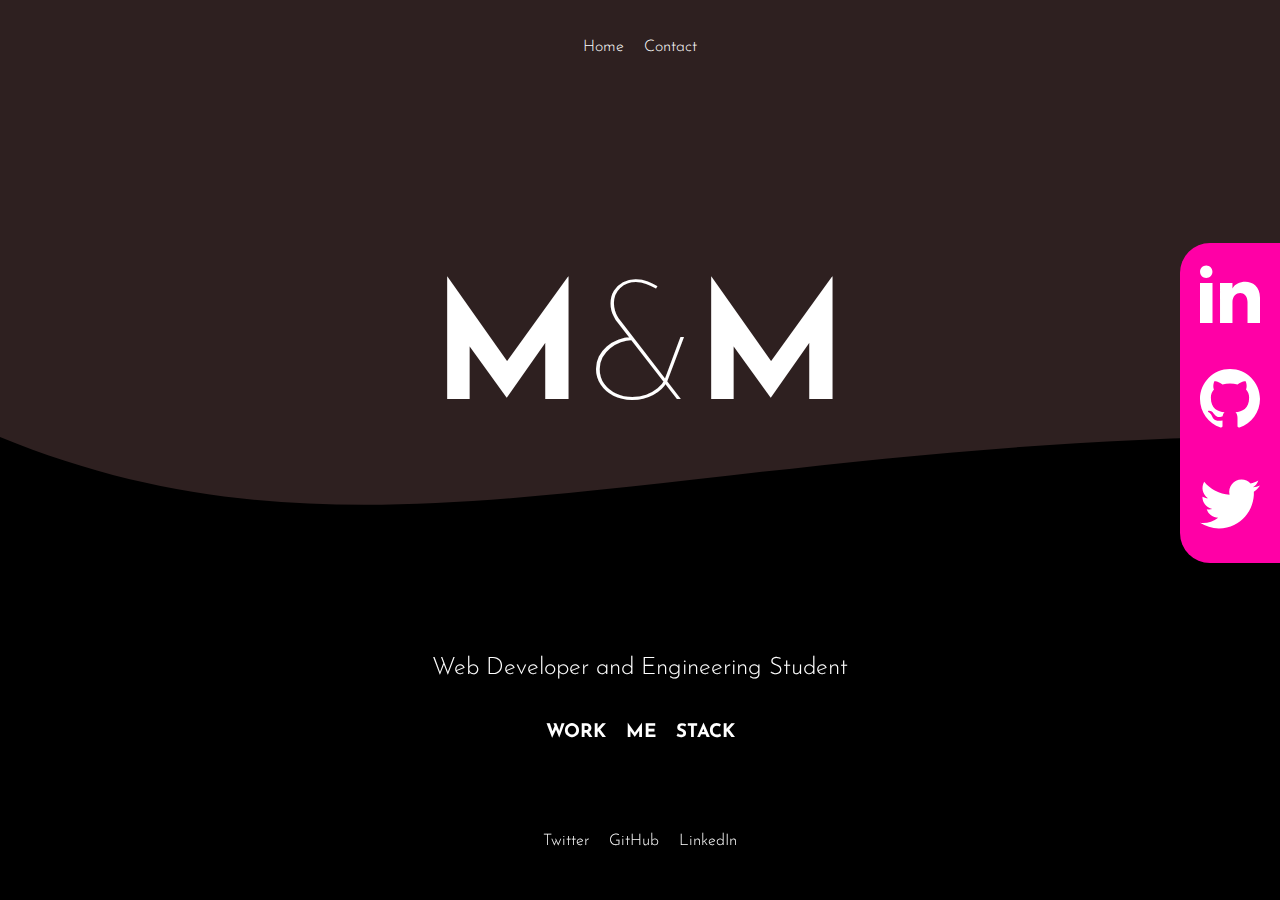
<file: index.html>
<!DOCTYPE html>
<html lang="en">
<head>
    <meta charset="UTF-8">
    <meta name="viewport" content="width=device-width, initial-scale=1">
    <title>Musharaf's Portfolio</title>
    <link rel="stylesheet" href="src/styles.css">
</head>
<body>
    <svg version="1.1" class="wave"
         xlmns="http://www.w3.org/200/svg">
        <path
                d="
                M0 67
                C 273,183
                  822, -40
                  1920,106
                V 600
                H 0
                V 67
                Z
                ">
            <animate
                    repeatCount="indefinite"
                    attributeName="d"
                    dur="60s"
                    attributeType="XML"
                    values="
                        M0 77
                        C 473, 283
                          822, -40
                          1920, 116
                          V 600
                          H 0
                          V 300
                          Z;
                          M0 77
                          C 473, -40
                          1222, 283
                          1920, 136
                          V 600
                          H 0
                          V 300
                          Z;
                          M0 77
                          C 973, 260
                          1722, -53
                          1920, 120
                          V 600
                          H 0
                          V 300
                          Z;
                          M0 77
                          C 473, 283
                          822, -40
                          1920, 116
                          V 600
                          H 0
                          V 300
                          Z">
            </animate>
        </path>
    </svg>

    <header>
        <ul>
            <a href="index.html"><li>Home</li></a>
            <a href="src/pages/contact.html"><li>Contact</li></a>
        </ul>
    </header>

    <section class="hero-section">
        <h1>M<span class="light-text">&</span>M</h1>
        <div class="socials">
            <div class="social">
                <a href="https://www.linkedin.com/in/mohammed-musharaf-122523220/">
                    <svg xmlns="http://www.w3.org/2000/svg" viewBox="-8 -8 40 40"><path d="M4.98 3.5c0 1.381-1.11 2.5-2.48 2.5s-2.48-1.119-2.48-2.5c0-1.38 1.11-2.5 2.48-2.5s2.48 1.12 2.48 2.5zm.02 4.5h-5v16h5v-16zm7.982 0h-4.968v16h4.969v-8.399c0-4.67 6.029-5.052 6.029 0v8.399h4.988v-10.131c0-7.88-8.922-7.593-11.018-3.714v-2.155z"/></svg>
                </a>
            </div>
            
            <div class="social">
                <a href="https://github.com/mush725-beep">
                    <svg xmlns="http://www.w3.org/2000/svg" viewBox="-8 -8 40 40"><path d="M12 0c-6.626 0-12 5.373-12 12 0 5.302 3.438 9.8 8.207 11.387.599.111.793-.261.793-.577v-2.234c-3.338.726-4.033-1.416-4.033-1.416-.546-1.387-1.333-1.756-1.333-1.756-1.089-.745.083-.729.083-.729 1.205.084 1.839 1.237 1.839 1.237 1.07 1.834 2.807 1.304 3.492.997.107-.775.418-1.305.762-1.604-2.665-.305-5.467-1.334-5.467-5.931 0-1.311.469-2.381 1.236-3.221-.124-.303-.535-1.524.117-3.176 0 0 1.008-.322 3.301 1.23.957-.266 1.983-.399 3.003-.404 1.02.005 2.047.138 3.006.404 2.291-1.552 3.297-1.23 3.297-1.23.653 1.653.242 2.874.118 3.176.77.84 1.235 1.911 1.235 3.221 0 4.609-2.807 5.624-5.479 5.921.43.372.823 1.102.823 2.222v3.293c0 .319.192.694.801.576 4.765-1.589 8.199-6.086 8.199-11.386 0-6.627-5.373-12-12-12z"/></svg>
                </a>
            </div>
            <div class="social">
                <a href="https://twitter.com/i_musharaf725">
                    <svg xmlns="http://www.w3.org/2000/svg" viewBox="-8 -8 40 40"><path d="M24 4.557c-.883.392-1.832.656-2.828.775 1.017-.609 1.798-1.574 2.165-2.724-.951.564-2.005.974-3.127 1.195-.897-.957-2.178-1.555-3.594-1.555-3.179 0-5.515 2.966-4.797 6.045-4.091-.205-7.719-2.165-10.148-5.144-1.29 2.213-.669 5.108 1.523 6.574-.806-.026-1.566-.247-2.229-.616-.054 2.281 1.581 4.415 3.949 4.89-.693.188-1.452.232-2.224.084.626 1.956 2.444 3.379 4.6 3.419-2.07 1.623-4.678 2.348-7.29 2.04 2.179 1.397 4.768 2.212 7.548 2.212 9.142 0 14.307-7.721 13.995-14.646.962-.695 1.797-1.562 2.457-2.549z"/></svg>
                </a>
            </div>
        </div>

    </section>

    <footer>
        <h2>Web Developer and Engineering Student</h2>
        <div class="options">
            <a href="src/pages/work.html"><h3>WORK</h3></a>
            <a href="src/pages/about.html"><h3>ME</h3></a>
            <a href="src/pages/stack.html"><h3>STACK</h3></a>
        </div>

        <ul>
            <a href="https://twitter.com/i_musharaf725">
                <li>Twitter</li>
            </a>
            <a href="https://github.com/mush725-beep">
                <li>GitHub</li>
            </a>
            <a href="https://www.linkedin.com/in/mohammed-musharaf-122523220/">
                <li>LinkedIn</li>
            </a>
        </ul>
    </footer>


</body>
</html>
</file>
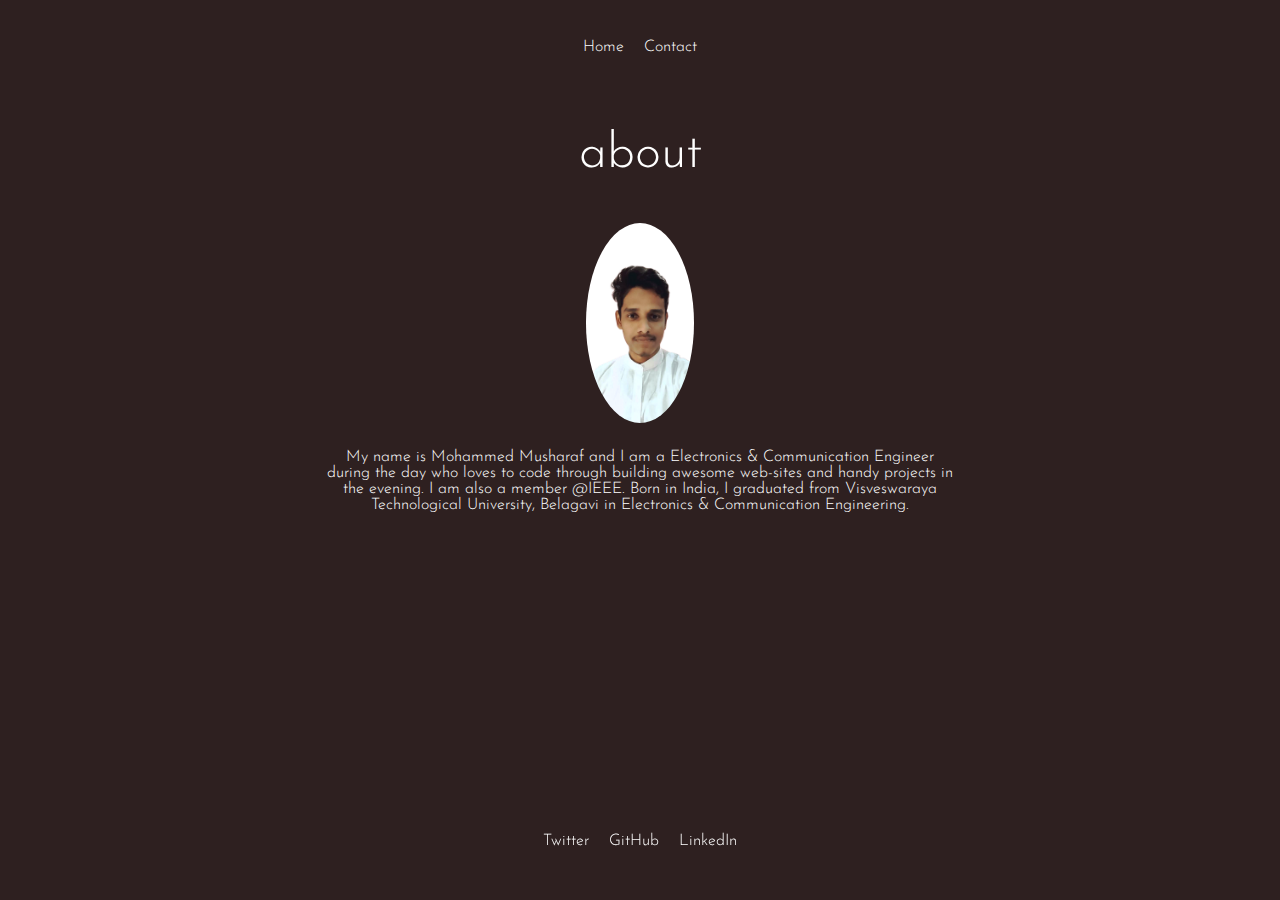
<file: src/pages/about.html>
<!DOCTYPE html>
<html lang="en">
<head>
    <meta charset="UTF-8">
    <meta name="viewport" content="width=device-width, initial-scale=1">
    <title>About me</title>
    <link rel="stylesheet" href="../styles.css">
</head>
<body>
<header>
    <ul>
        <a href="../../index.html"><li>Home</li></a>
        <a href="contact.html"><li>Contact</li></a>
    </ul>
</header>

<section>
    <h2 class="subtitle">about</h2>

    <div class="about-me">
        <img src="../images/Snapchat-2059760125_ccexpress.png" alt="Ania Headshot">
        <p>My name is Mohammed Musharaf and I am a Electronics & Communication Engineer during the day who loves to
            code
            through building awesome web-sites and handy projects in the evening. I am also a member @IEEE.

            Born in India, I graduated from Visveswaraya Technological University, Belagavi
            in Electronics & Communication Engineering.</p>
    </div>

</section>

<footer class="sub-pages-footer">
    <ul>
        <a href="https://twitter.com/i_musharaf725">
            <li>Twitter</li>
        </a>
        <a href="https://github.com/mush725-beep">
            <li>GitHub</li>
        </a>
        <a href="https://www.linkedin.com/in/mohammed-musharaf-122523220/">
            <li>LinkedIn</li>
        </a>
    </ul>
</footer>

</body>
</html>
</file>
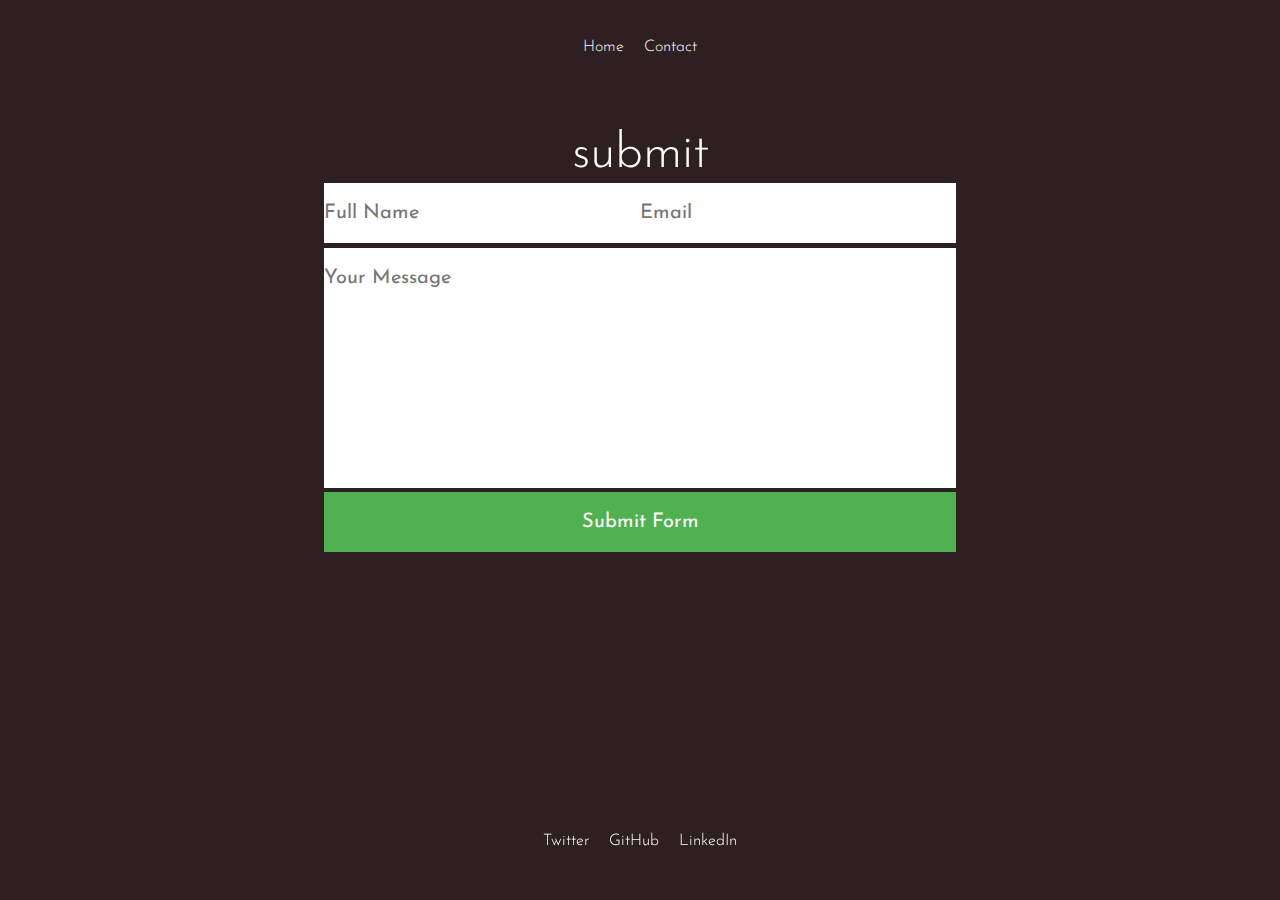
<file: src/pages/contact.html>
<!DOCTYPE html>
<html lang="en">
<head>
    <meta charset="UTF-8">
    <meta name="viewport" content="width=device-width, initial-scale=1">
    <title>Contact Musharaf</title>
    <link rel="stylesheet" href="../styles.css">
</head>
<body>

    <header>
        <ul>
            <a href="../../index.html"><li>Home</li></a>
            <a href="contact.html"><li>Contact</li></a>
        </ul>
    </header>

    <section>
        <div class="form-submit">
            <h2 class="subtitle">submit</h2>
            <form  target="_blank" action="https://formsubmit.co/fbc018aa2b5ecd094234c482c568eec1" method="POST">
                <input type="hidden" name="_captcha" value="false">
                <input type="hidden" name="_next" value="https://ultroneous.online/src/pages/thankyou.html">
                <div class="form-row">
                    <input name="name" class="form-control" placeholder="Full Name" required>
                    <input name="email" class="form-control" placeholder="Email" required>
                </div>
                <textarea placeholder="Your Message" name="message" rows="10" required></textarea>
                <button type="submit">Submit Form</button>
            </form>
        </div>

    </section>


    <footer class="sub-pages-footer">
        <ul>
            <a href="https://twitter.com/i_musharaf725">
                <li>Twitter</li>
            </a>
            <a href="https://github.com/mush725-beep">
                <li>GitHub</li>
            </a>
            <a href="https://www.linkedin.com/in/mohammed-musharaf-122523220/">
                <li>LinkedIn</li>
            </a>
        </ul>
    </footer>

</body>
</html>
</file>
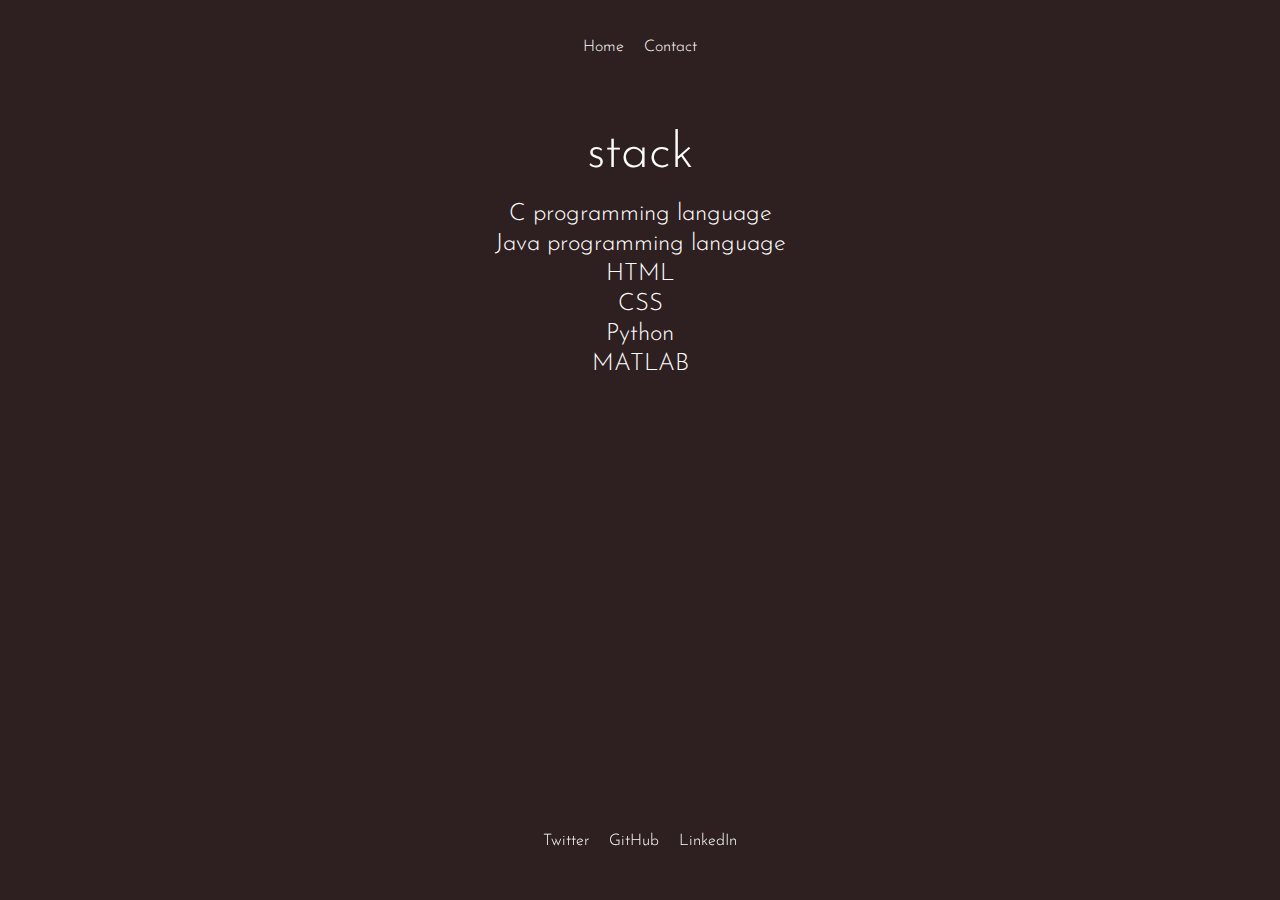
<file: src/pages/stack.html>
<!DOCTYPE html>
<html lang="en">

<head>
    <meta charset="UTF-8">
    <meta name="viewport" content="width=device-width, initial-scale=1">
    <title>Stack</title>
    <link rel="stylesheet" href="../styles.css">
</head>

<body>
    <header>
        <ul>
            <a href="../../index.html">
                <li>Home</li>
            </a>
            <a href="contact.html">
                <li>Contact</li>
            </a>
        </ul>
    </header>

    <section>
        <h2 class="subtitle">stack</h2>
        <br />
        <h2>C programming language</h2>
        <h2>Java programming language</h2>
        <h2>HTML</h2>
        <H2>CSS</H2>
        <H2>Python</H2>
        <h2>MATLAB</h2>
    </section>

    <footer class="sub-pages-footer">
        <ul>
            <a href="https://twitter.com/i_musharaf725">
                <li>Twitter</li>
            </a>
            <a href="https://github.com/mush725-beep">
                <li>GitHub</li>
            </a>
            <a href="https://www.linkedin.com/in/mohammed-musharaf-122523220/">
                <li>LinkedIn</li>
            </a>
        </ul>
    </footer>

</body>

</html>
</file>
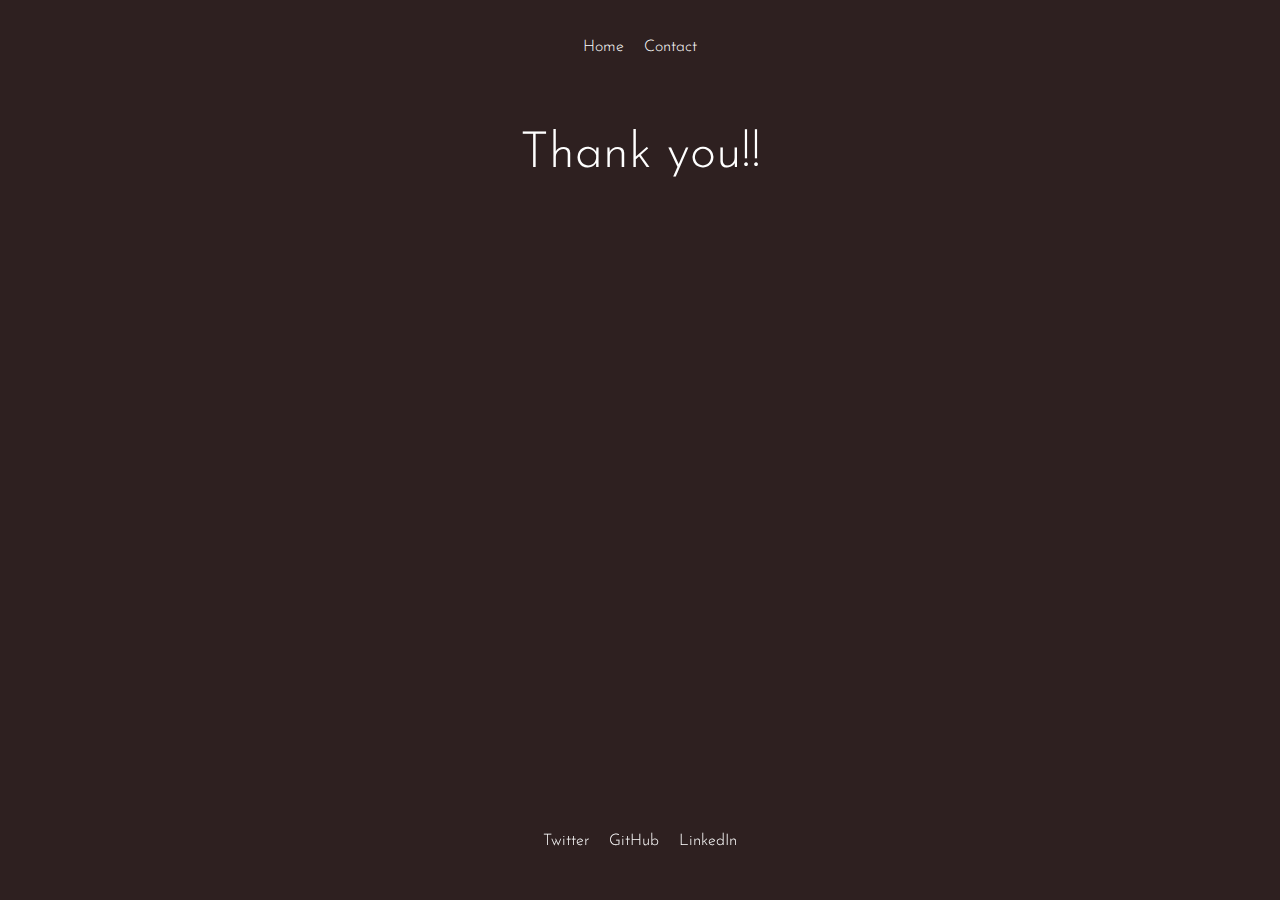
<file: src/pages/thankyou.html>
<!DOCTYPE html>
<html lang="en">
<head>
    <meta charset="UTF-8">
    <meta name="viewport" content="width=device-width, initial-scale=1">
    <title>Thank you page</title>
  <link rel="stylesheet" href="../styles.css">
</head>
<body>
  <header>
    <ul>
      <a href="../../index.html"><li>Home</li></a>
      <a href="contact.html"><li>Contact</li></a>
    </ul>
  </header>

  <h2 class="subtitle">Thank you!!</h2>

  <footer>
    <ul>
        <a href="https://twitter.com/i_musharaf725">
            <li>Twitter</li>
        </a>
        <a href="https://github.com/mush725-beep">
            <li>GitHub</li>
        </a>
        <a href="https://www.linkedin.com/in/mohammed-musharaf-122523220/">
            <li>LinkedIn</li>
        </a>
    </ul>
  </footer>



</body>
</html>
</file>
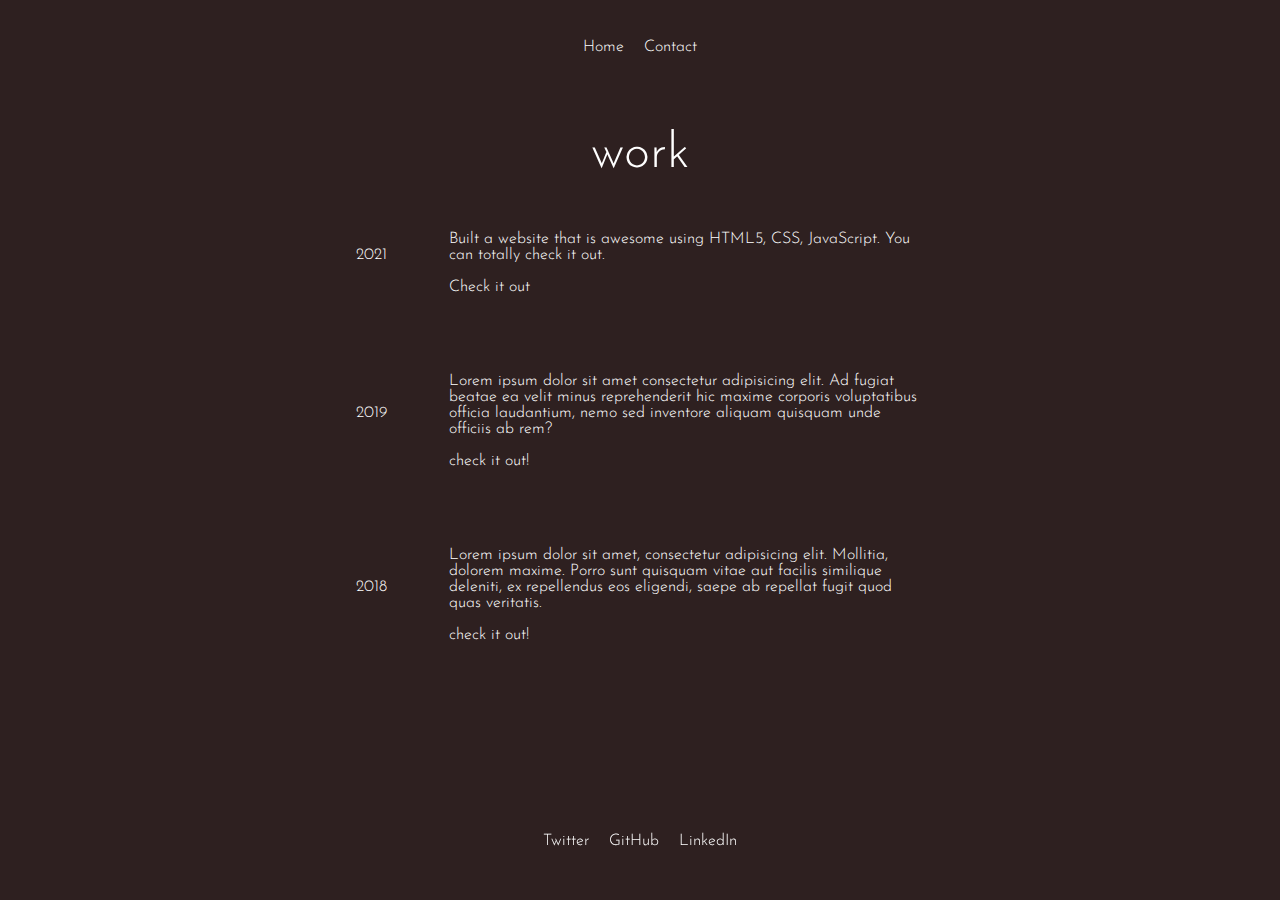
<file: src/pages/work.html>
<!DOCTYPE html>
<html lang="en">

<head>
    <meta charset="UTF-8">
    <meta name="viewport" content="width=device-width, initial-scale=1">
    <title>Musharaf's Work</title>
    <link rel="stylesheet" href="../styles.css">
</head>

<body>
    <header>
        <ul>
            <a href="../../index.html">
                <li>Home</li>
            </a>
            <a href="contact.html">
                <li>Contact</li>
            </a>
        </ul>
    </header>

    <section>
        <h2 class="subtitle">work</h2>
        <table class="work-details">
            <tr>
                <td>2021</td>
                <td>
                    <P>Built a website that is awesome using HTML5, CSS, JavaScript. You can totally check it out.</P>
                    <a href="https://github.com/KCT-Engineering-College/Project-on-portfolio-website">Check it out</a>
                </td>
            </tr>
            <tr>
                <td>2019</td>
                <td>
                    <p>Lorem ipsum dolor sit amet consectetur adipisicing elit. Ad fugiat beatae ea velit minus reprehenderit hic maxime corporis voluptatibus officia laudantium, nemo sed inventore aliquam quisquam unde officiis ab rem?</p>
                    <a href="">check it out!</a>
                </td>
            </tr>
            <tr>
                <td>2018</td>
                <td>
                    <p>Lorem ipsum dolor sit amet, consectetur adipisicing elit. Mollitia, dolorem maxime. Porro sunt quisquam vitae aut facilis similique deleniti, ex repellendus eos eligendi, saepe ab repellat fugit quod quas veritatis.</p>
                    <a href="">check it out!</a>
                </td>
            </tr>
        </table>
    </section>

    <footer class="sub-pages-footer">
        <ul>
            <a href="https://twitter.com/i_musharaf725">
                <li>Twitter</li>
            </a>
            <a href="https://github.com/mush725-beep">
                <li>GitHub</li>
            </a>
            <a href="https://www.linkedin.com/in/mohammed-musharaf-122523220/">
                <li>LinkedIn</li>
            </a>
        </ul>
    </footer>
</body>

</html>
</file>
<file: src/styles.css>
@import url('https://fonts.googleapis.com/css2?family=Josefin+Sans:wght@100;300;400;500;700&display=swap');

body {
    background-color: rgb(46, 32, 32);
    color: rgb(255,255,255);
    font-family: 'Josefin Sans', sans-serif;
    font-weight: 300;
}

header {
    display: flex;
    justify-content: center;
}

header ul {
    display: flex;
    padding: 10px 10px 50px 10px;
}

li {
    list-style: none;
    margin: 5px 10px;
}

h1 {
    font-size: 160px;
    font-weight: 700;
    margin: 0;
}

h2 {
    margin: 3px;
    font-weight: 300;
    text-align: center;
}

h3 {
    margin: 0;
}

.subtitle {
    font-size: 50px;
}

section {
    display: flex;
    flex-direction: column;
    align-items: center;
}

.hero-section {
    margin-top: 17vh;
    text-align:center;
}

.light-text {
    font-weight: 100;
}

footer{
    position: fixed;
    bottom: 0;
    left: 0;
    display: flex;
    flex-direction: column;
    align-items: center;
    width: 100vw;
}
footer ul {
    display: flex;
    padding: 30px;
}

.options {
    display: flex;
}

.options a {
    margin: 40px 10px;
}

a {
    text-decoration: none;
    color: rgb(255,255,255);
}

.socials {
    width: 100px;
    height: 320px;
    background-color: rgb(255,0,166);
    border-radius: 30px 0 0 30px;
    position: fixed;
    right: 0;
    top: 27vh;
}

@media only screen and (max-width: 600px) {
.socials {
    display: none;
}
}

.social {
    width: 100%;
    height: 33%;
}

.wave {
    fill: rgb(0,0,0);
    width: 100vw;
    height: 60vh;
    position: fixed;
    bottom: 0;
    left: 0;
}

.social svg {
    fill: rgb(255,255,255);
}

a:hover {
    color: rgb(255,0,166);
}

/*work page*/

.work-details {
    width: 50%;
}

.work-details td {
    padding: 30px;
}

@media only screen and (max-width: 600px) {
    .work-details {
        width: 80%;
    }

    .work-details td {
        padding: 5px;
    }
}

/*about me*/

.about-me {
    width: 50%;
    text-align: center;
    display: flex;
    flex-direction: column;
    align-items: center;
}

.about-me img {
    height: 200px;
    border-radius: 50%;
    margin: 40px 10px 10px 10px;
}
.sub-pages-footer {
    position: fixed;
}


@media only screen and (max-width: 600px) {
    .sub-pages-footer {
        position: relative;
    }
}


/* contact page */
.form-submit {
    width: 50%;
}

.form-submit form {
    width: 100%;
}

.form-submit .form-row {
    display: flex;
    justify-content: space-between;
}

.form-row .form-control {
    width: 50%;
    border: none;
    font-size: 20px;
    padding: 5px;
    font-family: 'Josefin Sans', sans-serif;
    padding: 20px 0;
}

.form-row .form-control:focus,
.form-submit textarea:focus {
    outline: 0;
    background-color: yellow;
}

.form-submit textarea {
    font-family: 'Josefin Sans', sans-serif;
    width: 100%;
    border: none;
    padding: 0;
    resize: none;
    margin-top: 5px;
    font-size: 20px;
    padding: 20px 0;
}

form button {
    width: 100%;
    background-color: rgb(79,177,79);
    color: rgb(255,255,255);
    border: none;
    font-family: 'Josefin Sans', sans-serif;
    padding: 20px;
    font-size: 20px;
    cursor: pointer;
}

@media only screen and (max-width: 600px) {
    .form-submit {
        width: 80%;
    }

    .form-submit .form-row {
        display: flex;
        flex-direction: column;
    }

    .form-row .form-control {
        width: 100%;
        margin-top: 5px;
    }
}
</file>
